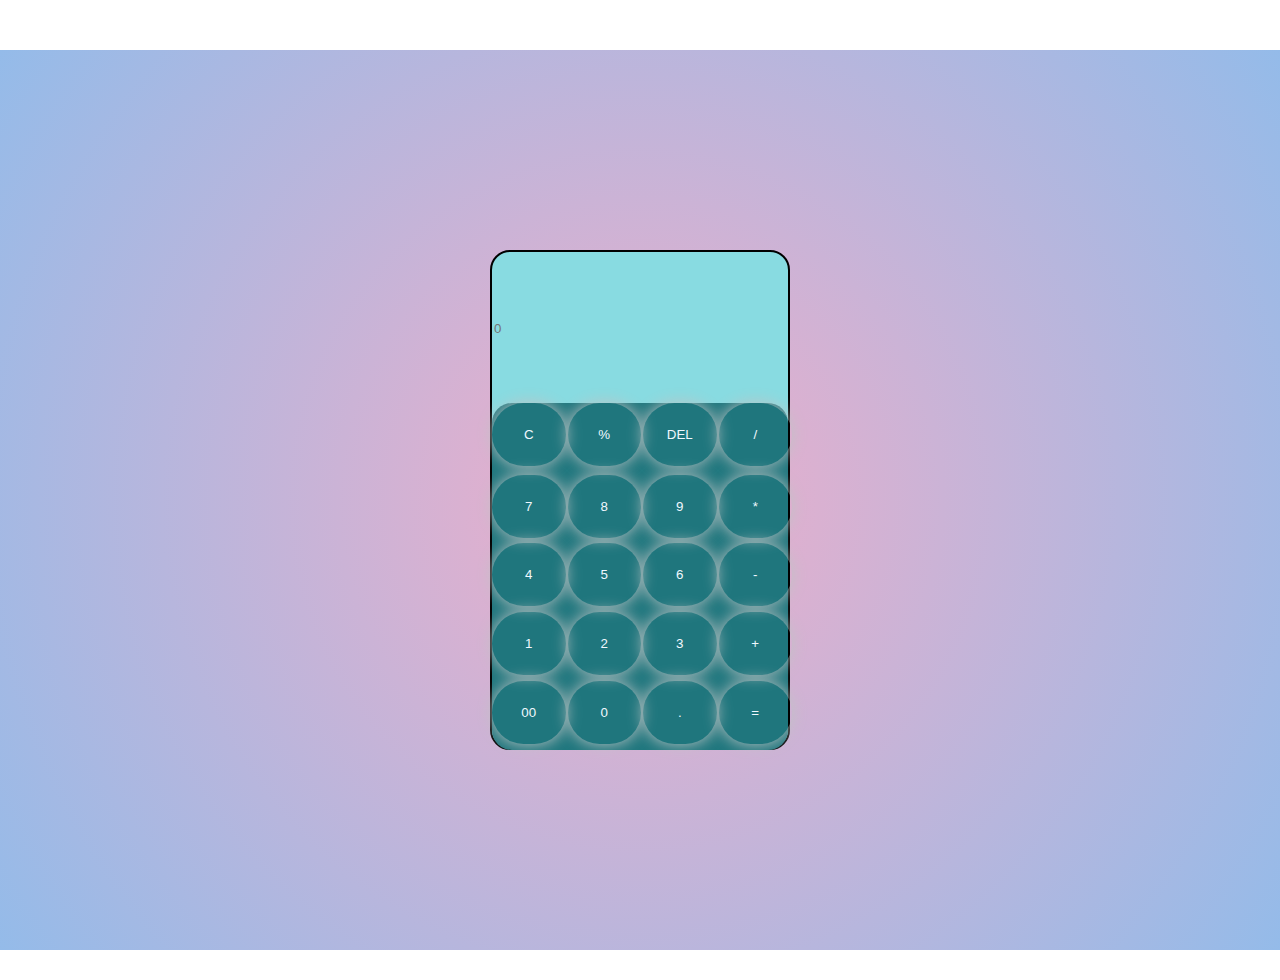
<file: calculator/index.html>
<!DOCTYPE html>
<html lang="en">
<head>
    <meta charset="UTF-8">
    <meta name="viewport" content="width=device-width, initial-scale=1.0">
    <title>calculatort</title>
    <link rel="stylesheet" href="style.css">
</head>
<body>
    <div class="container">
        <div class="containerapp">
            <input type="text" id="inputBox" placeholder="0" />
        <div class="btn_container">
            <div class="div1">
            <button>C</button>
            <button>%</button>
            <button>DEL</button>
            <button>/</button>
            </div>
           <div class="div2">
            <button>7</button>
            <button>8</button>
            <button>9</button>
            <button>*</button>
           </div>
           <div class="div3">
            <button>4</button>
            <button>5</button>
            <button>6</button>
            <button>-</button>
           </div>
           <div class="div4">
            <button>1</button>
            <button>2</button>
            <button>3</button>
            <button>+</button>
           </div>
           <div class="div5">
            <button>00</button>
            <button>0</button>
            <button>.</button>
            <button>=</button>
           </div>
        </div>
       </div>
    </div>
    <script src="script.js"></script>
</body>
</html>
</file>
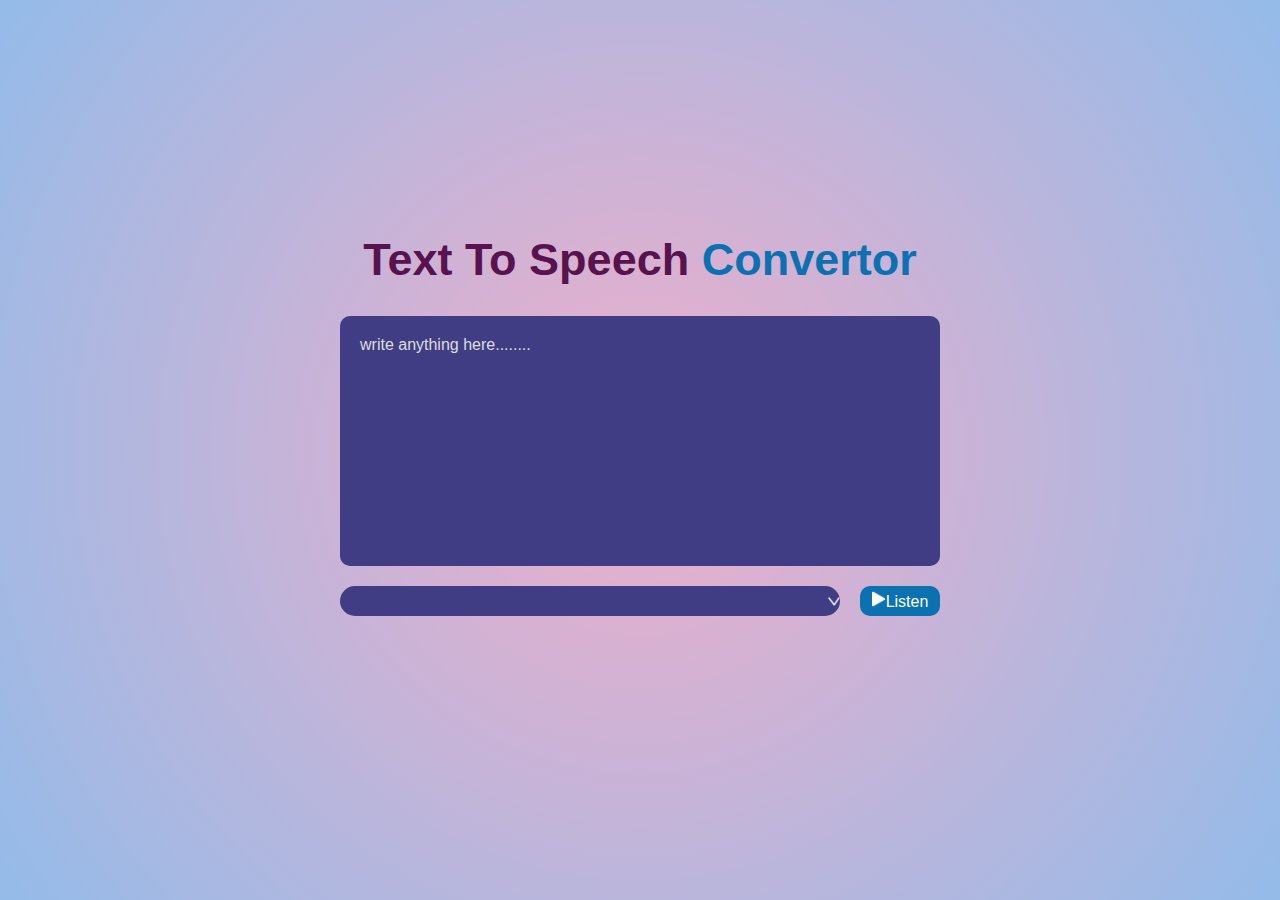
<file: text to speech/index.html>
<!DOCTYPE html>
<html lang="en">
<head>
    <meta charset="UTF-8">
    <meta name="viewport" content="width=device-width, initial-scale=1.0">
    <title>text to speech</title>
    <link rel="stylesheet" href="style.css">
</head>
<body>
    <div class="hero">
        <h1>Text To Speech <span>Convertor</span></h1>
        <textarea placeholder="write anything here........"></textarea>
        <div class="row">
            <select >
                
            </select>

        <button><img src="play.png" alt="">Listen</button>
        </div>
    </div>
    <script src="apptexxt.js"></script>
</body>
</html>
</file>
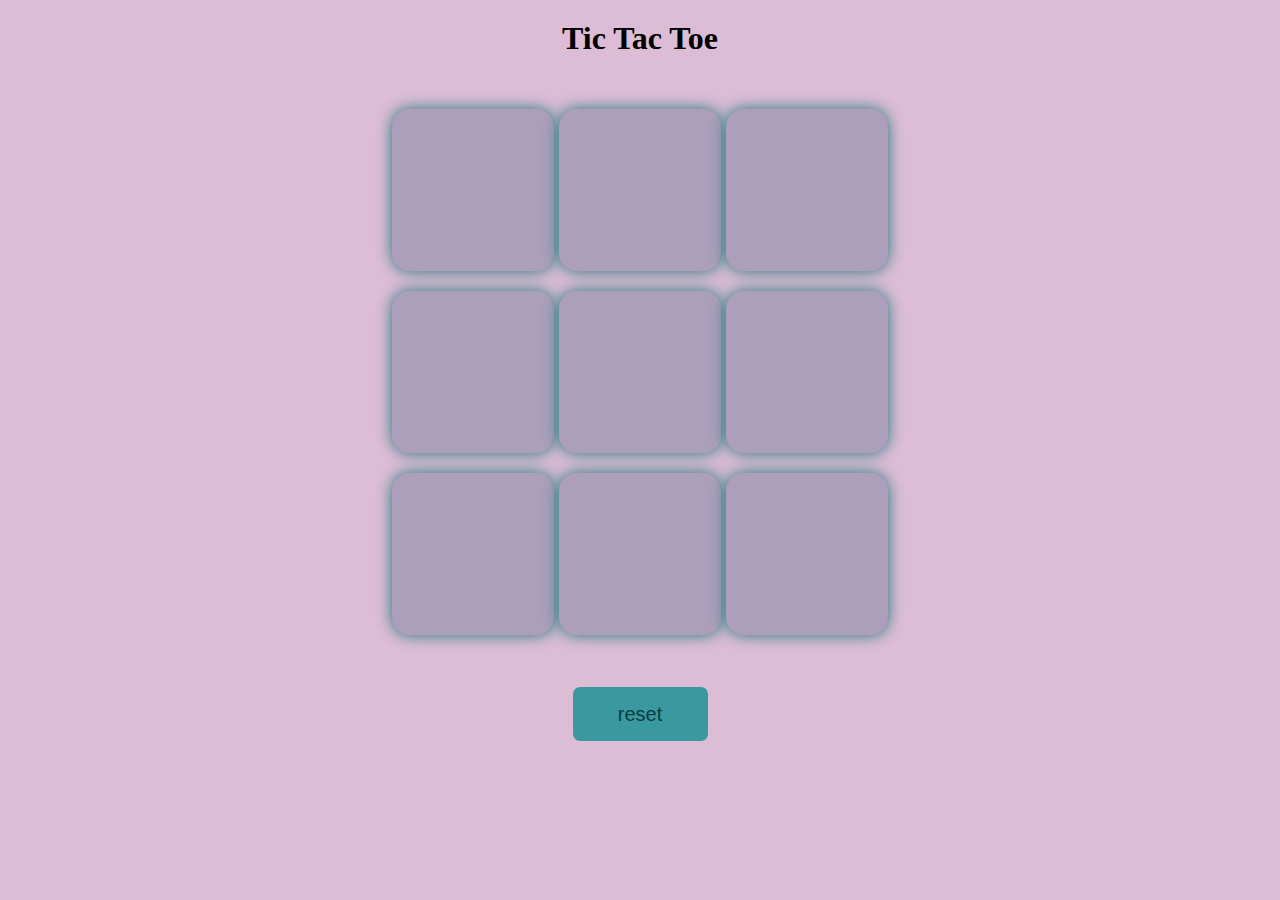
<file: tic tac toe/index.html>
<!DOCTYPE html>
<html lang="en">
<head>
    <meta charset="UTF-8">
    <meta name="viewport" content="width=device-width, initial-scale=1.0">
    <title>Tic-Tac-Toe</title>
    <link rel="stylesheet" href="style.css">
</head>
<body>
    <div class="playagain hide">
        <p class="para">winner</p>
        <button class="play">play</button>
    </div>
    <main>
        <h1>Tic Tac Toe</h1>
        <div class="container">
            <div class="game">
                <button class="box"></button>
                <button class="box"></button>
                <button class="box"></button>
                <button class="box"></button>
                <button class="box"></button>
                <button class="box"></button>
                <button class="box"></button>
                <button class="box"></button>
                <button class="box"></button>
            </div>
        </div>
        <button id="reset">reset</button>
    </main>
    <script src="javascript1.js"></script>
</body>
</html>
</file>
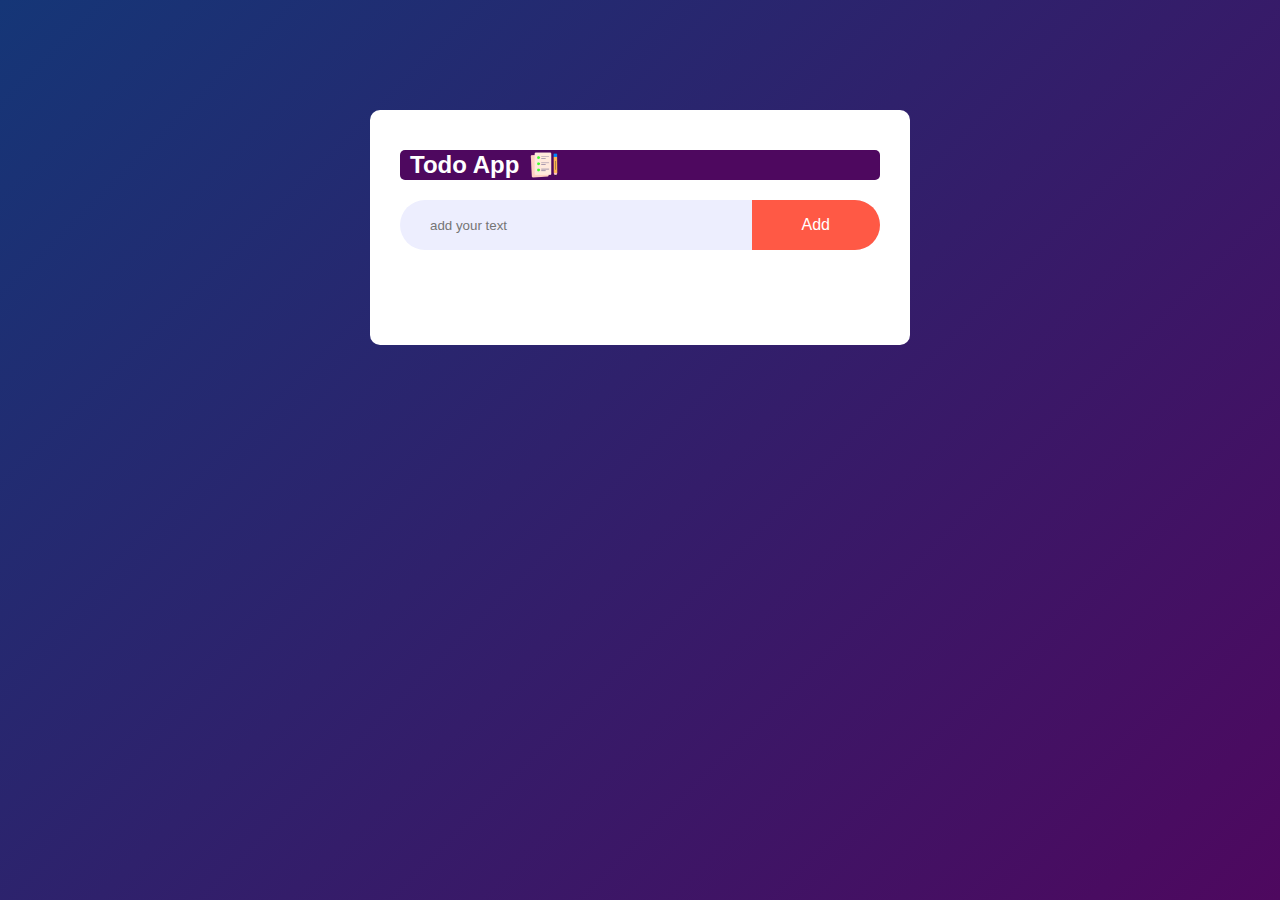
<file: todo list/index.html>
<!DOCTYPE html>
<html lang="en">
<head>
    <meta charset="UTF-8">
    <meta name="viewport" content="width=device-width, initial-scale=1.0">
    <title>todo list app</title>
 <link rel="stylesheet" href="style.css">
</head>
<body>
    
<div class="container">
    <div class="todo">

        <div class="h2style">
            <h2> Todo App <img src="icon.png" alt=""></h2>
        </div>
        <div class="row">
            <input type="text" id="input" placeholder="add your text">
            <button onclick="addtask()">Add</button>
        </div>
           <ul id="list">
            <!-- <li class="checked">task1</li>
            <li>task2</li>
            <li>task3</li> -->
           </ul>
    </div>
</div>

    <script src="apptodo.js"></script>
</body>
</html>
</file>
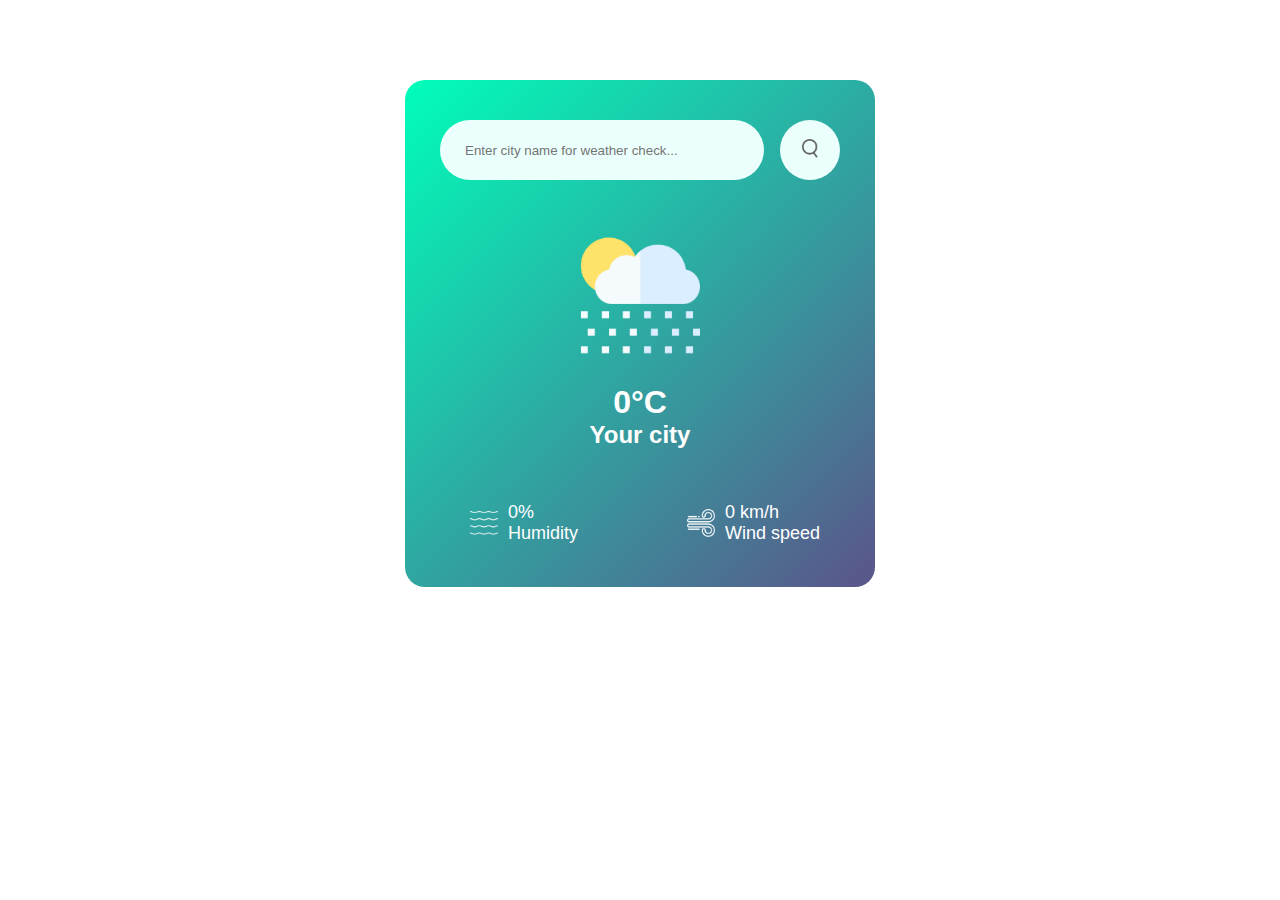
<file: weather app/index.html>
<!DOCTYPE html>
<html lang="en">
<head>
    <meta charset="UTF-8">
    <meta name="viewport" content="width=device-width, initial-scale=1.0">
    <title>weather app</title>
    <link rel="stylesheet" href="style.css">
</head>
<body>
    
    <div class="card">
        <div class="search">
            <input type="text" placeholder="Enter city name for weather check..."
        spellcheck="false">
        <button id="mybtn"><img src="search.png"></button>
        </div>   
        <div class="weather">
            <img src="rain.png" class="weather_icon">
            <h1 class="temp">0°C</h1>
            <h2 class="city">Your city</h2>
            <div class="details">
                <div class="col">
                    <img src="humidity.png" alt="">
                    <div >
                        <p class="humidity">0%</p>
                        <p>Humidity</p>
                    </div>
                </div>
                <div class="col">
                    <img src="wind.png" alt="">
                    <div >
                        <p class="wind">0 km/h</p>
                        <p>Wind speed</p>
                    </div>
                </div>
            </div>
        </div>

    </div>

    <script src="app.js"></script>
</body>
</html>
</file>
<file: calculator/style.css>
*{
    margin: 0;
    padding: 0;
    box-sizing: border-box;
    font-family: 'poppins', sans-serif;
}

.container{
    height: 100vh;
    width: 100%;
    margin: 50px auto 30px;
    padding: 20px;
    background: radial-gradient(circle, rgba(238,174,202,1) 0%, rgba(148,187,233,1) 100%);
    display: flex;
    justify-content: center;
    align-items: center;

}
input{
    height: 30%;
    width: 100%;
    border: none;
    outline: none;
    border-radius: 20px;
    background: #88dbe1;
    margin: 2px 2px 0px 2px;
}
.containerapp{

    width: 300px;
    height: 500px;
    background: #88dbe1;
    border-radius: 20px;
    display: flex;
    justify-content: center;
    /* align-items: center; */
    flex-wrap: wrap;
    border: 2px solid black;
}
.btn_container{

    width: 100%;
    height: 70%;
    display: flex;
    /* justify-content: space-between; */
    flex-wrap: wrap;
    background-color: #1f767d;
    border-radius: 20px;
}

button{

    width: 75px;
    height: 63px;
  border-radius: 50px;
  border: 0;
  outline: 0;
  box-shadow:0 0  1rem  #bfc4c5;
  color: aliceblue;
  background: transparent;
}
button img{
    width: 70px;
    height:60px ;
   border-radius: 50%;
}
.div1{
    width:300px ;
 height: 63px;
 display: flex;
 justify-content: space-between;
 gap: 2px;
}

.div2{
    width:300px ;
    height: 60px;
    display: flex;
    justify-content: space-between;
    gap: 2px;
   }
   .div3{
    width:300px ;
    height: 60px;
    display: flex;
    justify-content: space-between;
    gap: 2px;
   }
   .div4{
    width:300px ;
    height: 60px;
    display: flex;
    justify-content: space-between;
    gap: 2px;
   }
   .div5{
    width:300px ;
    height: 60px;
    display: flex;
    justify-content: space-between;
    gap: 2px;
   }
</file>
<file: text to speech/style.css>
*{
    margin: 0;
    padding: 0;
    font-family: 'poppins',sans-serif;
    box-sizing: border-box;

}

.hero{
     
    width: 100%;
    min-height: 100vh;
    background: rgb(238,174,202);
    background: radial-gradient(circle, rgba(238,174,202,1) 0%, rgba(148,187,233,1) 100%);
    display: flex;
    justify-content: center;
    align-items: center;
    flex-direction: column;
}


.hero h1{

    color: rgb(88, 18, 78);
    font-weight: 700;
    font-size: 45px;
    margin-top: -50px;
    margin-bottom: 30px;

}
.hero h1 span{

    color: rgb(11, 113, 177);
}
textarea{

    width: 600px;
    height: 250px;
    background: #403d84;
    font-size: 15px;
    border: 0;
    outline: 0;
    padding: 20px;
    color: #fff;
    border-radius: 10px;
    resize: none;
    margin-bottom: 20px;
}

textarea::placeholder{

    font-size: 16px;
    color: #ddd;
}

.row{

    width: 600px;
    display: flex;
    align-items: center;
    gap: 20px;
    justify-content: space-between;
}

button{
    background: rgb(11, 113, 177) ;
    color: #fff;
    font-size: 16px;
    padding: 10px,30px;
    border-radius: 10px;
    outline: 0;
    border: 0;
    cursor: pointer;
    width: 80px;
    height: 30px;
  
    align-items: center;

}

button img{
    width: 14px;
}
select{

    flex: 1;
    background: #403d84;
    color: #fff;
    height: 30px;
    padding: 0px,20px;
    outline: 0;
    border: 0;
    border-radius: 45px;
    appearance: none;
    background-image: url("dropdown.png");
    background-repeat: no-repeat;
    background-size: 12px;
    background-position: right;
   
}
</file>
<file: tic tac toe/style.css>
*{
    margin: 0;
    padding: 0;
}

body{
    background-color: #DDBDD5;
    text-align: center;
    margin: 20px;
}
.container{

    height: 70vh;
    display: flex;
    justify-content: center;
    align-items: center;
}
 .game{
    height: 60vmin;
    width: 60vmin;
    display: flex;
    flex-wrap: wrap;
    gap: 5px;
    justify-content: center;
    align-items: center;
 }
.box{
    height: 18vmin;
    width: 18vmin;
    border-radius: 18px;
    border: none;
    box-shadow:0 0 1rem  #1f767d;
    font-size: 13vmin;
    background-color: #AC9FBB;
    color: #063e42;
}

#reset{
    color: #063e42;
    background-color: #3c989f;
    width: 15vmin;
    height: 6vmin;
    border: none;
    border-radius: 7px;
    font-size: 20px;
    padding: 3px;
}
.playagain{
    height: 100vh;
    font-size: 120px;
    margin-top: 100px;

}

.play{

    width: 80px;
    height: 40px;
    background-color: #3c989f;
    border-radius: 5px;
    color: azure;
    font-size: 18px;
    border: none;
    box-shadow: 0 0 1rem  #1f767d;
}
p{
    color:#063e42;
}
.hide{
    display: none;
}

.green{
    color: green;
}
</file>
<file: todo list/style.css>
*{
    margin: 0;
    padding: 0;
    box-sizing: border-box;
    font-family:'poppins', sans-serif;

}

.container{

    width: 100%;
    height: 100vh;
    background: linear-gradient(135deg, #153677,#4e085f);
    padding: 10px;
}

.todo{

    width: 100%;
    max-width: 540px;
    background: #fff;
    padding: 40px 30px 70px;
    margin: 100px auto 20px;
    border-radius: 10px;
   
    color: #fff;
}


.h2style{

    background: #4e085f;
    border-radius: 5px;
   
}
.todo h2{
    display: flex;
    margin-left: 10px;
    align-items: center;
    margin-bottom: 20px;

}

.todo h2 img{
    width: 30px;
    margin-left: 10px;
}
.row{
    display: flex;
    align-items: center;
    justify-content: space-between;
    background: #edeefe;
    border-radius: 30px;
    padding-left: 20px;
    margin-bottom: 25px;
}

#input{
 flex: 1;
 border: none;
    outline: none;
    background: transparent;
    padding: 10px;
    font-weight: 14px;
}
button{

    border: none;
    outline: none;
    padding: 16px 50px;
    background: #ff5945;
    color: #fff;
    font-size: 16px;
    cursor: pointer;
    border-bottom-right-radius: 30px;
    border-top-right-radius: 30px;
}


ul li{
    color: black;
    list-style: none;
    font-size: 17px;
    padding: 12px 8px 12px 50px;
    user-select: none;
    cursor: pointer;
    position: relative;

}

ul li::before{

    content: ' ';
    background-position: center;
    background-size: cover;
    border-radius: 50%;
    background-image: url("unchecked.png");
    position: absolute;
    background-position: center;
    width: 28px;
    height: 28px;
    top: 12px;
    left: 8px;
}


ul li.checked{

    color: #555;
    text-decoration: line-through;
}
ul li.checked::before{
    background-image: url("checked.png");
}


ul li span{
    position: absolute;
    right: 0;
    top: 5px;
    width: 40px;
    height: 40px;
    font-size: 22px;
    text-align: center;
    color: #555;
    line-height: 40px;
    border-radius: 50%;

}


ul li span:hover{
     background-color: #ff5945;
     color: #edeefe;
}
</file>
<file: weather app/style.css>
*{
    margin: 0;
    padding: 0;
    font-family: 'poppins', sans-serif;
    box-sizing: border-box;
}

.card{
    width: 90%;
    max-width: 470px;
    background: linear-gradient(135deg, #00feba, #5b548a );
    color: #fff;
    margin: 80px auto 0;
    padding: 40px 35px;
    border-radius: 20px;
    text-align: center;

}

.search{
    display: flex;
    width: 100%;
    align-items: center;
    justify-content: space-between;

}

.search input{

    outline: 0;
    border: 0;
    background: #ebfffc;
    color: #555;
    height: 60px;
    padding: 10px 25px;
    border-radius: 30px;
    flex: 1;
    margin-right: 16px;
}


.search button{

    outline: 0;
    border: 0;
    background: #ebfffc;
    border-radius: 50%;
    width: 60px;
    height: 60px;
    cursor: pointer;
}

.search button img{
    width: 16px;
}


.weather_icon{

    width: 170px;
    margin-top: 30px;
}

.waether h1{

    font-size: 80px;
    font-weight: 500;
}
.waether h2{

    font-size: 45px;
    font-weight: 400;
    margin-top: -10px;
}

.details{

    display: flex;
    align-items: center;
    justify-content: space-between;
    padding: 0 20px;
    margin-top: 50px;
}

.col img{

    width: 28px;
    margin: 10px;

}

.col{
    display: flex;
    align-items: center;
    text-align: left;

}

.col p{

        font-size: 18px;
}
</file>
